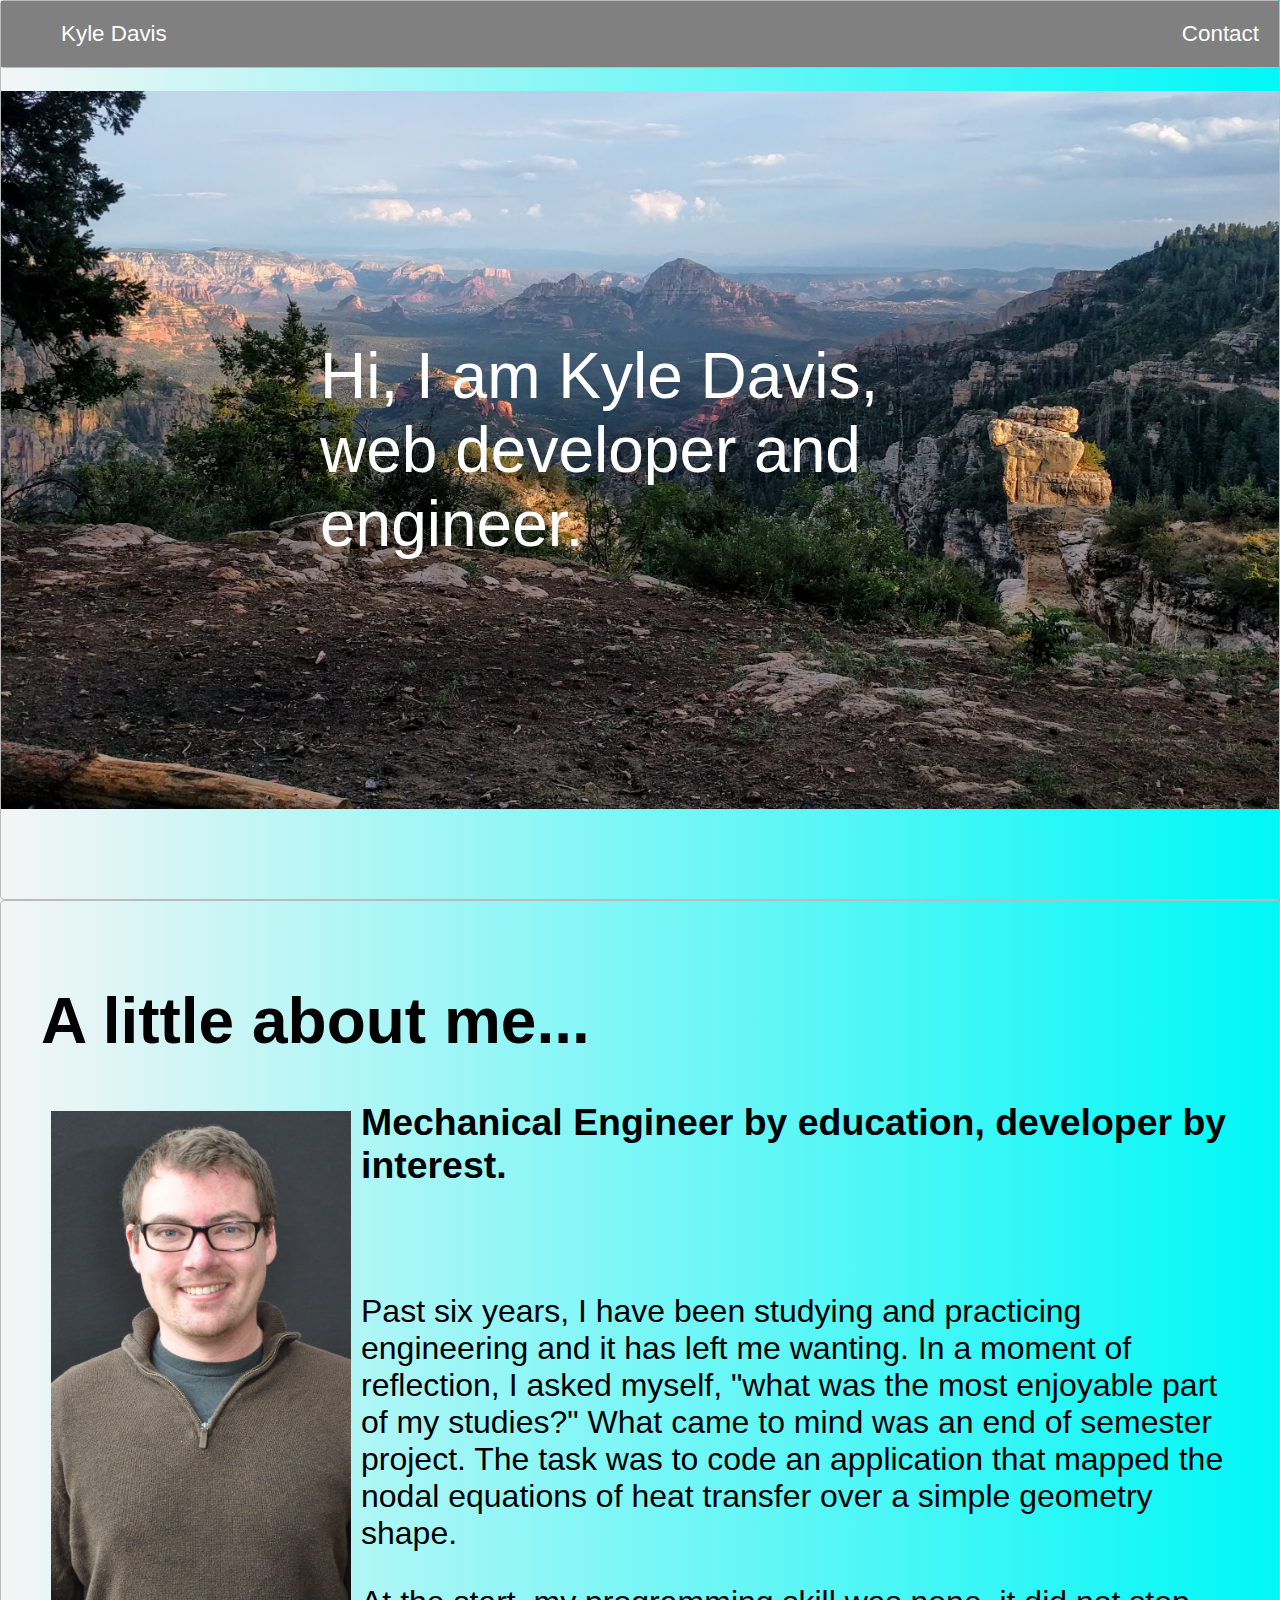
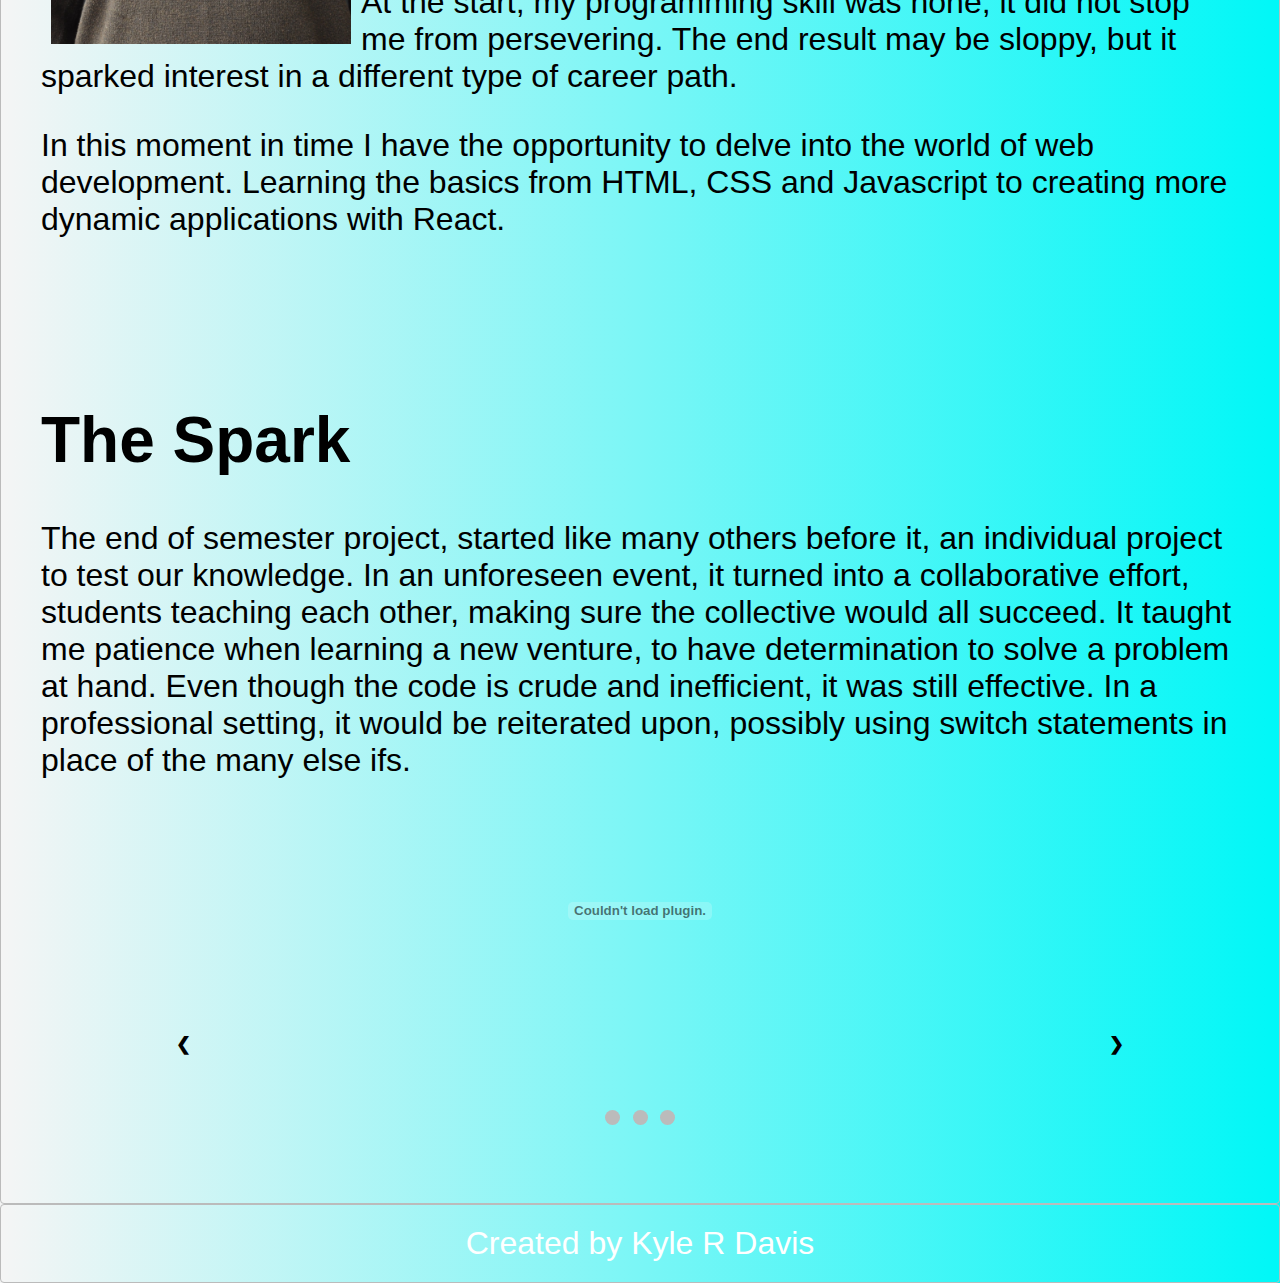
<file: index.html>
<!DOCTYPE html>
<html>
<head>
  <title>Kyle R Davis</title>
  <link rel="stylesheet" type="text/css" href="./style.css">
  <script src="script.js"></script>
</head>

<body onLoad="setupHandler();">
  <nav class="zone sticky">
    <ul class="main-nav">
      <li><a href="">Kyle Davis</a></li>
      <li class="push"><a href="contact.html">Contact</a></li>
    </ul>
    </nav>
  <div class="container zone">
    <img class="cover" src="./img/overlook.jpg">
    <div class="overlay-txt">
      Hi, I am Kyle Davis, web developer and engineer.
    </div>
  </div>
  <div class="zone">
    <div class="about">
      <h1>A little about me...</h1>
        <div>
            <img class="img-box" src="./img/Self2.JPG">
            <h3>​Mechanical Engineer by education, developer by interest.</h3>
            ​
            <p>Past six years, I have been studying and practicing engineering and it has left me wanting.
            In a moment of reflection, I asked myself, "what was the most enjoyable part of my studies?"
            What came to mind was an end of semester project. The task was to code an application that mapped the nodal equations of heat transfer over a simple geometry shape.  </p>
            <p>At the start, my programming skill was none, it did not stop me from persevering.  The end result may be sloppy, but it sparked interest in a different type of career path. </p>
            <p>In this moment in time I have the opportunity to delve into the world of web development.  Learning the basics from HTML, CSS and Javascript to creating more dynamic applications with React. </p>
        </div>    
      </div>
    
      <div class ="spark about">
        <h1>The Spark</h1>
        <p>The end of semester project,  started like many others before it, an individual project to test our knowledge. In an unforeseen event, it turned into a collaborative effort, students teaching each other, making sure the collective would all succeed.  It taught me patience when learning a new venture, to have determination to solve a problem at hand.  Even though the code is crude and inefficient, it was still effective. In a professional setting, it would be reiterated upon, possibly using switch statements in place of the many else ifs.</p>
        <div class="project">
            <object id="myPdf" type="application/pdf" data="./PDF/cp project.pdf"></object>
           
            <div class="slideshow-container">
                <div class="mySlides fade">
                  
                  <img src="./img/Thermal2-d.jpg" style="width:100%">
                  <div class="text">Thermal Surface Geometry</div>
                </div>
              
                <div class="mySlides fade">
                  
                  <img src="./img/Thermal3-D.jpg" style="width:100%">
                  <div class="text">Thermal Surface Geometry Deformed</div>
                </div>
              
                <div class="mySlides fade">
                  
                  <img src="./img/Thermalplots.jpg" style="width:100%">
                  <div class="text">Thermal Surface Deformation Relation</div>
                </div>
              
                <a class="prev" onclick="plusSlides(-1)">&#10094;</a>
                <a class="next" onclick="plusSlides(1)">&#10095;</a>
              </div>
              <br>
              
              <div style="text-align:center">
                <span class="dot" onclick="currentSlide(1)"></span> 
                <span class="dot" onclick="currentSlide(2)"></span> 
                <span class="dot" onclick="currentSlide(3)"></span> 
              </div>
         </div>
      </div>
  </div>
  <footer class="zone ">Created by Kyle R Davis</footer>
</body>
</html>
</file>
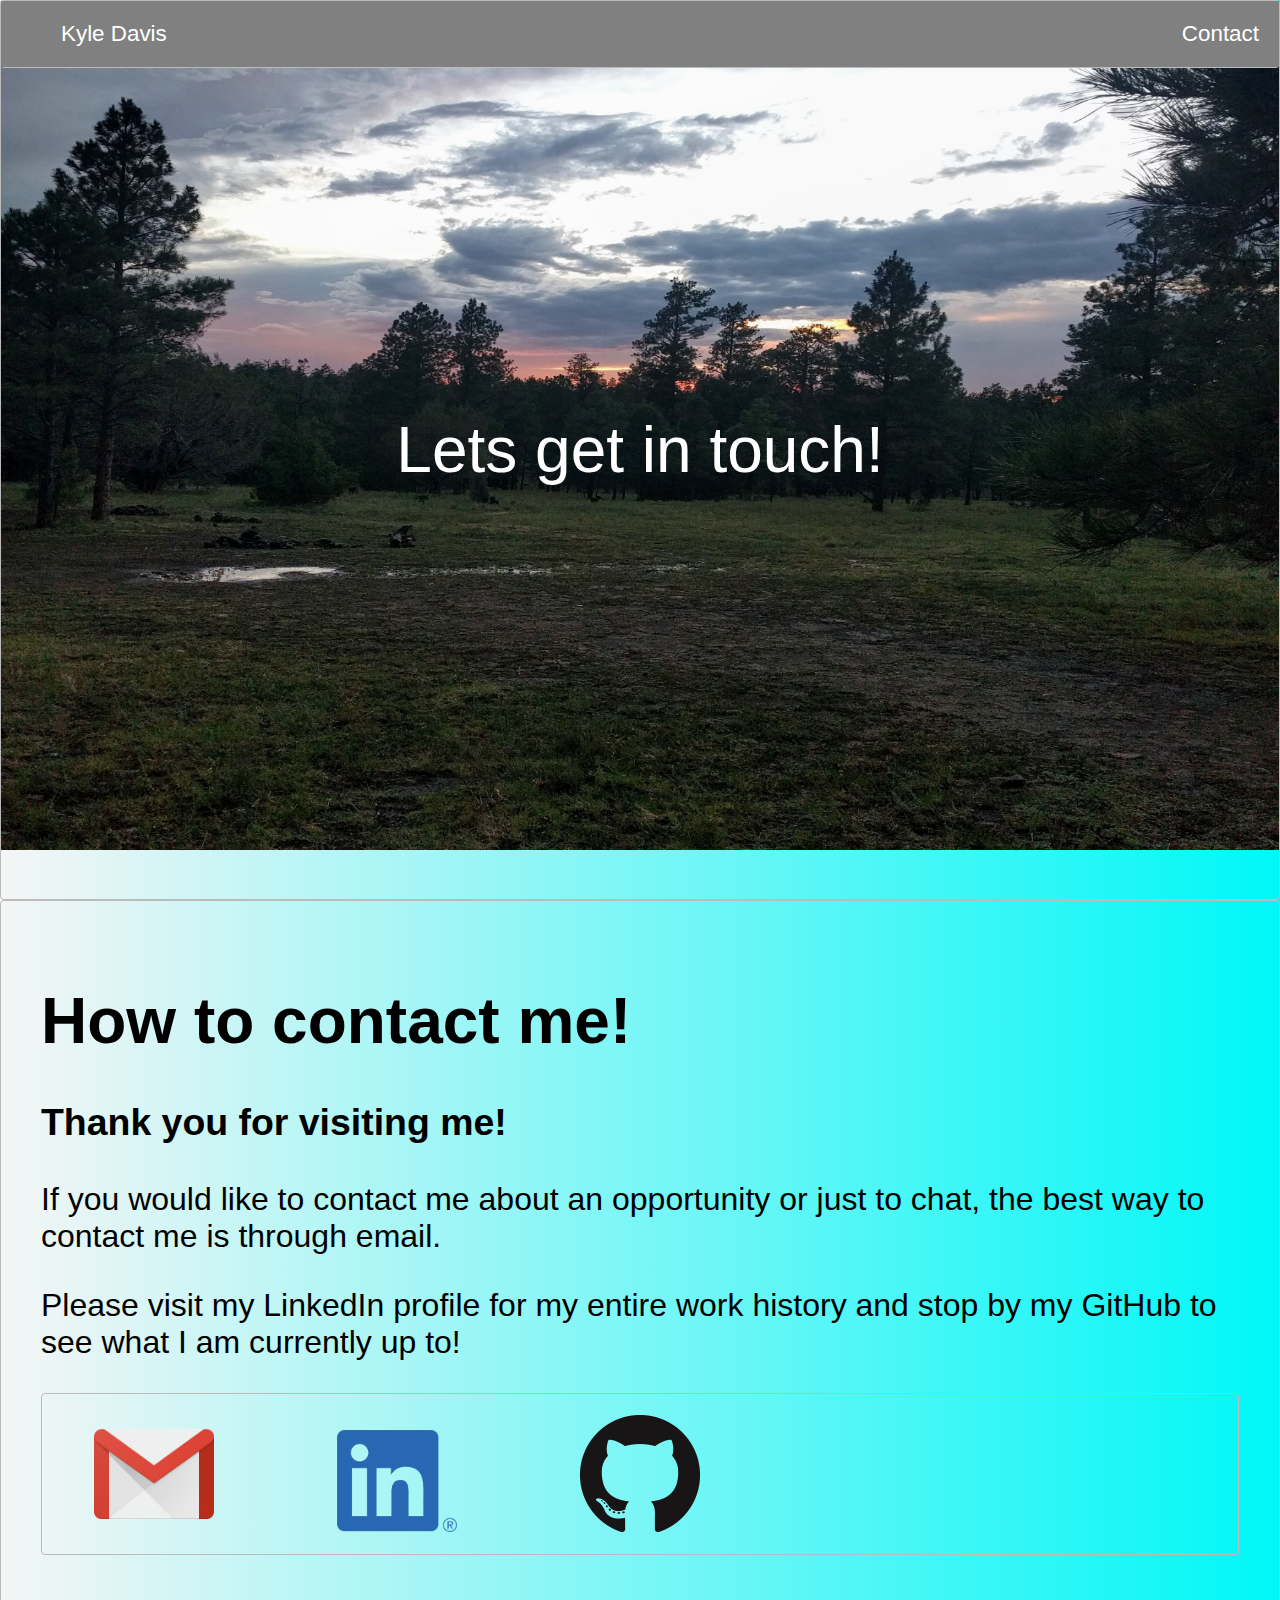
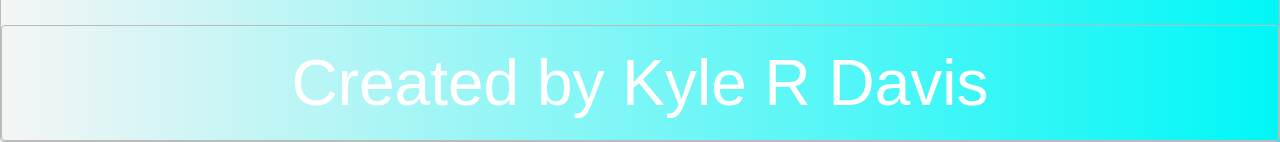
<file: contact.html>
<!DOCTYPE html>
<html>
<head>
  <title>Kyle R Davis</title>
  <link rel="stylesheet" type="text/css" href="./style.css">
  <link rel="stylesheet" href="https://cdnjs.cloudflare.com/ajax/libs/font-awesome/4.7.0/css/font-awesome.min.css">
</head>
<body>
  <nav class="zone sticky">
    <ul class="main-nav">
      <li><a href="index.html">Kyle Davis</a></li>
      <li class="push"><a href="">Contact</a></li>
    </ul>
    </nav>
  <div class="container zone">
    <img class="cover2" src="./img/sunset.jpg">
    <div class="overlay-txt">
      Lets get in touch!
    </div>
  </div>
  <div class="zone">
    <div class="about">
      <h1>How to contact me!</h1>
      <h3>Thank you for visiting me!</h3>
      <p>  If you would like to contact me about an opportunity or just to chat, the best way to contact me is through email.</p>
      <p>  Please visit my LinkedIn profile for my entire work history and stop by my GitHub to see what I am currently up to!</p>
      <div class=" zone grid-wrap">
        <div class="box zone">
            <a href="mailto:kylerdavis-me@nau.edu" target="_top">
                <img src="./img/social/Gmail_Icon.png"/>
            </a>
        </div>
        <div class="box zone">
            <a href="https://www.linkedin.com/in/kyle-r-davis-me/" >
                <img src="./img/social/LI-In-Bug.png"/>
            </a>
        </div>
        <div class="box zone">
            <a href="https://github.com/Krdavis-ME" >
                <img src="./img/social/GitHub-Mark-120px-plus.png"/>
            </a>
        </div>
        </div>
    </div>
    <footer class="zone ">Created by Kyle R Davis</footer>
</body>
</html>
</file>
<file: style.css>
body {
    margin: auto 0;
    font-family: Arial, Helvetica, sans-serif;
    background: linear-gradient(to left, rgb(0, 247, 247) 0%, rgb(245, 245, 245)100%);
}
.zone {
    color:#FFF;
    font-size:2em;
    border-radius:4px;
    border:1px solid #bbb;
    transition: all 0.3s linear;
}

.zone:hover {
    -webkit-box-shadow:rgba(0,0,0,0.8) 0px 5px 15px, inset rgba(0,0,0,0.15) 0px -10px 20px;
    -moz-box-shadow:rgba(0,0,0,0.8) 0px 5px 15px, inset rgba(0,0,0,0.15) 0px -10px 20px;
    -o-box-shadow:rgba(0,0,0,0.8) 0px 5px 15px, inset rgba(0,0,0,0.15) 0px -10px 20px;
    box-shadow:rgba(0,0,0,0.8) 0px 5px 15px, inset rgba(0,0,0,0.15) 0px -10px 20px;
}


/*Navigation*/
.sticky {
    position: fixed;
    top:0;
    width:100%;
    z-index: 5;
}
.main-nav{
    display: flex;
    list-style: none;
    font-size:0.7em;
    margin:0;
    background: grey;
}

@media only screen and (max-width: 600px){
    .main-nav{
        font-size:0.5em;
        padding: 0;
    }
}

.push{
    margin-left:auto;
}

li {
    padding:20px;
    transition: transform .2s;
    
}
li:hover{
    transform: scale(1.25);
}

a {
    color: #FFF;
    text-decoration: none;

}



/*cover*/
.cover{
    width:100%;
}
.container{
    display:flex;
    align-items:center;
    justify-content:center;
    height: 100vh
}
/* Body */
.about{
    margin:20px;
    padding:20px 20px 50px;
    color:black;
}
object {
    width: 100%;
    height: auto;
    min-height: 200px;
    border: 0;
    transition: transform .2s;
}
object:hover{
    transform: scale(1.5)
} 

.img-box{
    width:25vw;
    height: auto;
    float: left;
    padding: 10px
   
}

.overlay-txt{
    font-size: 2em;
    position: absolute;
    top: 50%;
    left: 50%;
    transform: translate(-50%, -50%);
}

* {box-sizing:border-box}

/* Slideshow container */
.slideshow-container {
  max-width: 1000px;
  position: relative;
  padding: 20px;
  margin: auto;
}

/* Hide the images by default */
.mySlides {
    display: none;
  }

/* Next & previous buttons */
.prev, .next {
  cursor: pointer;
  position: absolute;
  top: 50%;
  width: auto;
  margin-top: -22px;
  padding: 16px;
  color:black;
  font-weight: bold;
  font-size: 18px;
  transition: 0.6s ease;
  border-radius: 0 3px 3px 0;
  user-select: none;
}

/* Position the "next button" to the right */
.next {
  right: 0;
  border-radius: 3px 0 0 3px;
}

/* On hover, add a black background color with a little bit see-through */
.prev:hover, .next:hover {
  background-color:blue;
}

/* Caption text */
.text {
  color:black;
  font-size: 15px;
  padding: 8px 10px 20px;
  position: absolute;
  right:5vw;
  bottom: 20px;
  width: 100%;
  text-align: right;
}

/* The dots/bullets/indicators */
.dot {
  cursor: pointer;
  height: 15px;
  width: 15px;
  margin: 0 2px;
  background-color: #bbb;
  border-radius: 50%;
  display: inline-block;
  transition: background-color 0.6s ease;
}

.active, .dot:hover {
  background-color: #717171;
}


.fade {
  -webkit-animation-name: fade;
  -webkit-animation-duration: 1.5s;
  animation-name: fade;
  animation-duration: 1.5s;
}

@-webkit-keyframes fade {
  from {opacity: .4} 
  to {opacity: 1}
}

@keyframes fade {
  from {opacity: .4} 
  to {opacity: 1}
}


/* Contact */
.cover2{
    width: 100%;
    height: 50rem;
    
}


/*Grid*/
.grid-wrap{
    display: grid;
    grid-gap: 20px;
    grid-template-columns: repeat(auto-fill, minmax(200px, 1fr));
    justify-items: center;
}
a > img {
    max-width:120px;
}

.box > img {
    width: 50rem;
    max-width: 300 px;
    height: auto;
    
    padding:200px;
    
}

.box {
    border: none;
    max-height: 120px;
    margin: 20px;
}

/*footer*/

footer {
    padding:20px;
    text-align: center;
}
</file>
